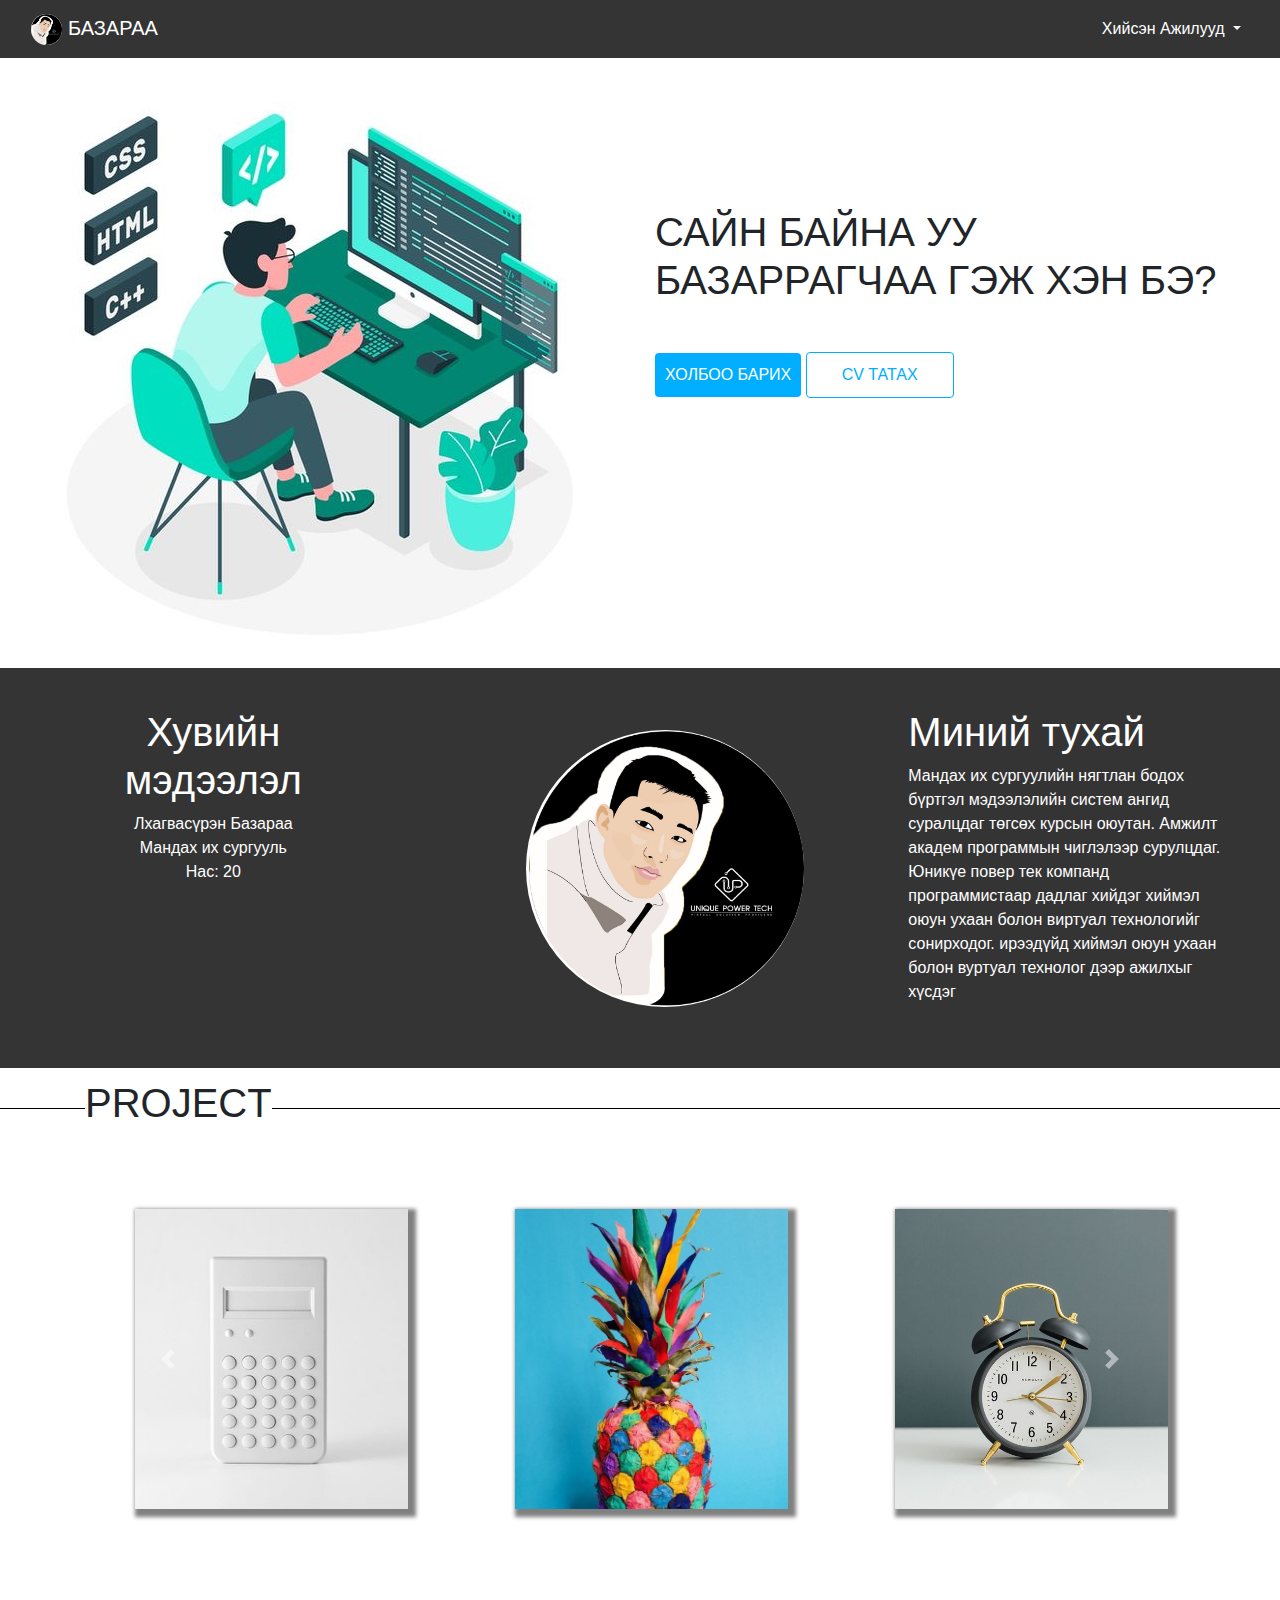
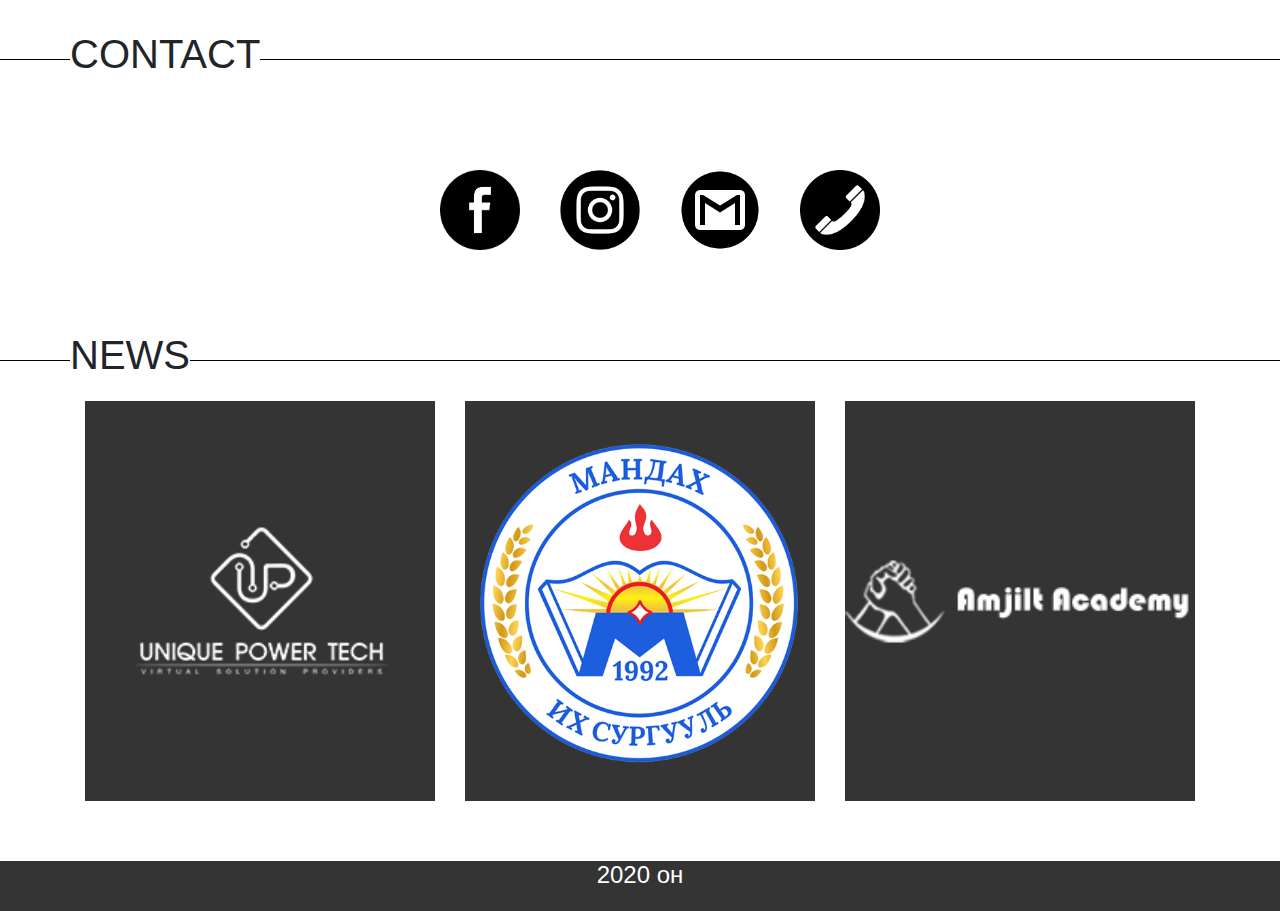
<file: index.html>
<!Doctype>
<html>
    <head>
        <title>bazraa</title>
        <link rel="stylesheet" href="https://stackpath.bootstrapcdn.com/bootstrap/4.5.2/css/bootstrap.min.css" integrity="sha384-JcKb8q3iqJ61gNV9KGb8thSsNjpSL0n8PARn9HuZOnIxN0hoP+VmmDGMN5t9UJ0Z" crossorigin="anonymous">
        <link rel="stylesheet" href="https://stackpath.bootstrapcdn.com/font-awesome/4.7.0/css/font-awesome.min.css" integrity="sha384-wvfXpqpZZVQGK6TAh5PVlGOfQNHSoD2xbE+QkPxCAFlNEevoEH3Sl0sibVcOQVnN" crossorigin="anonymous">
        <link rel="stylesheet" href="./css/style.css">
    </head>
<body>
   <div class="top-header">
        <div class="container-fluid">
            <nav class="navbar navbar-expand-lg navbar-light bg-light">
                <a class="navbar-brand" href="#"><img class="rounded-circle" src="./img/113347876_2700044296928580_6794358289877725226_n.jpg">  Базараа</a>
                <button class="navbar-toggler" type="button" data-toggle="collapse" data-target="#navbarNavDropdown" aria-controls="navbarNavDropdown" aria-expanded="false" aria-label="Toggle navigation">
                  <span class="navbar-toggler-icon"></span>
                </button>
                <div class="collapse navbar-collapse menu" id="navbarNavDropdown">
                  <ul class="navbar-nav  ml-auto">
                    <li class="nav-item dropdown">
                      <a class="nav-link dropdown-toggle" href="#" id="navbarDropdownMenuLink" role="button" data-toggle="dropdown" aria-haspopup="true" aria-expanded="false">
                        хийсэн ажилууд
                      </a>
                      <div class="dropdown-menu" aria-labelledby="navbarDropdownMenuLink">
                        <a class="dropdown-item" href="./calcutor/index.html">calculator</a>
                        <a class="dropdown-item" href="./backgroundcolorchanger/index.html">background color changer</a>
                        <a class="dropdown-item" href="./slideShow/index.html">stopwatch</a>
                        <a class="dropdown-item" href="./haich chuluu daawuu/haich chuluu daawuu.html">Game</a>
                        <a class="dropdown-item" href="./slider/slider.html">slide</a>
                        <a class="dropdown-item" href="./slideShow/index.html">slideShow</a>
                        <a class="dropdown-item" href="./back time/back time.html">Timer</a>
                        <a class="dropdown-item" href="./temdeglel/temdeglel.html">To do app</a>
                        <a class="dropdown-item" href="./random string/index.html">Random</a>
                        <a class="dropdown-item" href="./hidden click/hidden click.html">hide and seek</a>
                      </div>
                    </li>
                  </ul>
                </div>
              </nav>
        </div>
  </div>
   <div class="about-me">
        <div class="container-fluid">
            <div class="row">
            <div class="col-md-6 col-sm-6">
                <div class="picture-1">
                    <img src="./img/1.jpg">
                </div>
            </div>
            <div class="col-md-6 col col-sm-6">
                <div class="text">
                  <h1>сайн байна уу <br> Базаррагчаа гэж хэн бэ?</h1>
                  
                  <button class="contact-me">холбоо барих</button>
                  <button class="cv">cv татах</button>
                 </div>
            </div>
        </div>
    </div>
  </div>
  <div class="bazraa">
    <div class="container-fluid">
      <div class="row">
        <div class="col-md-4">
          <div class="intro">
            <h1>Хувийн мэдээлэл</h1>
            <p>Лхагвасүрэн Базараа <br>Мандах их сургууль <br>Нас: 20</p>
            
          </div>
        </div>
        <div class="col-md-4">
          <div class="pic">
            <img class="rounded-circle" src="./img/113347876_2700044296928580_6794358289877725226_n.jpg" >
          </div>
        </div>
        <div class="col-md-4">
          <div class="intro-1">
            <h1>Миний тухай</h1>
            <p>Мандах их сургуулийн нягтлан бодох бүртгэл мэдээлэлийн систем ангид суралцдаг төгсөх курсын оюутан. Амжилт академ программын чиглэлээр сурулцдаг. Юникүе повер тек компанд программистаар дадлаг хийдэг хиймэл оюун ухаан болон виртуал технологийг сонирходог. ирээдүйд хиймэл оюун ухаан болон вуртуал технолог дээр ажилхыг хүсдэг  </p>
            
          </div>
        </div>
      </div>
    </div>
  </div>
  
  <div class="projects">
    <div class="container">
      <div class="title">   
        <h1>project</h1>
      </div>
      <div id="carouselExampleIndicators" class="carousel slide" data-ride="carousel">
        <ol class="carousel-indicators">
          <li data-target="#carouselExampleIndicators" data-slide-to="0" class="active"></li>
          <li data-target="#carouselExampleIndicators" data-slide-to="1"></li>
          <li data-target="#carouselExampleIndicators" data-slide-to="2"></li>
        </ol>
        <div class="carousel-inner">
          <div class="carousel-item active">
            <div class="row">
              <div class="col-md-4 col-sm-12">
                <div class="pictur-menu-1">
                  <img src="./img/5bb230b3051679b01e5003ce2ffe4d80.jpg">
                    <div class="caption">
                      <h3> <a href="./calcutor/index.html">calculator</a></h3>
                    </div>
                </div>
              </div>
              <div class="col-md-4 col-sm-12">
                <div class="pictur-menu-1">
                  <img src="./img/362c85ae7abe02cff0b3ca6478fca736.jpg">
                  <div class="caption">
                    <h3><a href="./backgroundcolorchanger/index.html">background color changer</a></h3>
                  </div>
                </div>
              </div>
              <div class="col-md-4 col-sm-12">
                <div class="pictur-menu-1">
                  <img src="./img/db95301f192ca29842870c58fc17a765.jpg">
                    <div class="caption">
                      <h3><a href="./stopwatch/stopwatch.html">Stop watch</a></h3>
                    </div>
                </div>
              </div>
            </div>
          </div>
          <div class="carousel-item">
            <div class="row">
              <div class="col-md-4 col-sm-12">
                <div class="pictur-menu-1">
                  <img src="./img/eea1dc0d6aa88bda1ee156b3615a2ec6.jpg">
                    <div class="caption">
                      <h3><a href="./haich chuluu daawuu/haich chuluu daawuu.html">Game</a></h3>
                    </div>
                </div>
              </div>
              <div class="col-md-4 col-sm-12">
                <div class="pictur-menu-1">
                  <img src="./img/291acd03fe7f9d7b45bdb3a8337b2a87.jpg">
                    <div class="caption">
                      <h3><a href="./back time/back time.html">Timer</a> </h3>
                    </div>
                </div>
              </div>
              <div class="col-md-4 col-sm-12">
                <div class="pictur-menu-1">
                  <img src="./img/706185bccf1e7b832d803b2ebcc63eb4.jpg">
                    <div class="caption">
                      <h3><a href="./temdeglel/temdeglel.html">To do app</a></h3>
                    </div>
                </div>
              </div>
            </div>
          </div>
          <div class="carousel-item">
            <div class="row">
              <div class="col-md-4 col-sm-12">
                <div class="pictur-menu-1">
                  <img src="./img/eea1dc0d6aa88bda1ee156b3615a2ec6.jpg">
                    <div class="caption">
                      <h3><a href="./slider/slider.html">slider</a></h3>
                    </div>
                </div>
              </div>
              <div class="col-md-4 col-sm-12">
                <div class="pictur-menu-1">
                  <img src="./img/slider-show-video-236301_1x.png">
                    <div class="caption">
                      <h3><a href="./slideShow/index.html">slidshow</a></h3>
                    </div>
                </div>
              </div>
              <div class="col-md-4 col-sm-12">
                <div class="pictur-menu-1">
                  <img src="./img/51a9da513d7ad264048f4eeb8ce04215.jpg">
                    <div class="caption">
                      <h3><a href="./random string/">Random</a></h3>
                    </div>
                </div>
              </div>
            </div>
          </div>
          <div class="carousel-item">
            <div class="row">
              <div class="col-md-4 col-sm-12">
                <div class="pictur-menu-1">
                  <img src="./img/9570c403256f8b130827f32938fe1cf3.jpg">
                    <div class="caption">
                      <h3>hide and seek</h3>
                    </div>
                </div>
              </div>
            </div>
          </div>
        </div>
        <a class="carousel-control-prev" href="#carouselExampleIndicators" role="button" data-slide="prev">
          <span class="carousel-control-prev-icon" aria-hidden="true"></span>
          <span class="sr-only">Previous</span>
        </a>
        <a class="carousel-control-next" href="#carouselExampleIndicators" role="button" data-slide="next">
          <span class="carousel-control-next-icon" aria-hidden="true"></span>
          <span class="sr-only">Next</span>
        </a>
      </div>
    </div>
  </div>
 <div class="contact">
   <div class="container">
     <div class="row">
          <div class="title">
            <h1>contact</h1>
          </div>
     <div class="col-md-12 col-sm-12">
      <div class="social">
        <img  src="./img/images.png" >
        <img   src="./img/1024px-CIS-A2K_Instagram_Icon_(Black).svg.png">
        <img  src="./img/gmail_icon-icons.com_59877.png">
        <img src="./img/ico_yuvit_4.png" >
      </div>
     </div>
   </div>
  </div>
 </div>
 <div class="nemelt">
     <div class="container">
        <div class="row">
          <div class="title">
            <h1>news</h1>
          </div>
            <div class="col-md-4">
              <div class="uptech">
               <img src="./img/logo-last.png" >
               <div class="caption">
                  <h3>Ажилдаг байгуулга</h3>
               </div>
              </div>
            </div>
            <div class="col-md-4">
              <div class="uptech">
               <img src="./img/logo Mandakh.png" >
               <div class="caption">
                  <h3>Их сургууль</h3>
               </div>
              </div>
            </div>
            <div class="col-md-4">
              <div class="uptech">
               <img src="./img/logo white.png" >
               <div class="caption">
                  <h3>Нэмэлт сургууль</h3>
               </div>
              </div>
            </div>
        </div>
   </div>
 </div>
 <div class="footer">
   <h4>2020 он</h4>
 </div>
 <script src="https://code.jquery.com/jquery-3.5.1.slim.min.js" integrity="sha384-DfXdz2htPH0lsSSs5nCTpuj/zy4C+OGpamoFVy38MVBnE+IbbVYUew+OrCXaRkfj" crossorigin="anonymous"></script>
<script src="https://cdn.jsdelivr.net/npm/popper.js@1.16.1/dist/umd/popper.min.js" integrity="sha384-9/reFTGAW83EW2RDu2S0VKaIzap3H66lZH81PoYlFhbGU+6BZp6G7niu735Sk7lN" crossorigin="anonymous"></script>
<script src="https://stackpath.bootstrapcdn.com/bootstrap/4.5.2/js/bootstrap.min.js" integrity="sha384-B4gt1jrGC7Jh4AgTPSdUtOBvfO8shuf57BaghqFfPlYxofvL8/KUEfYiJOMMV+rV" crossorigin="anonymous"></script>
</body>
</html>
</file>
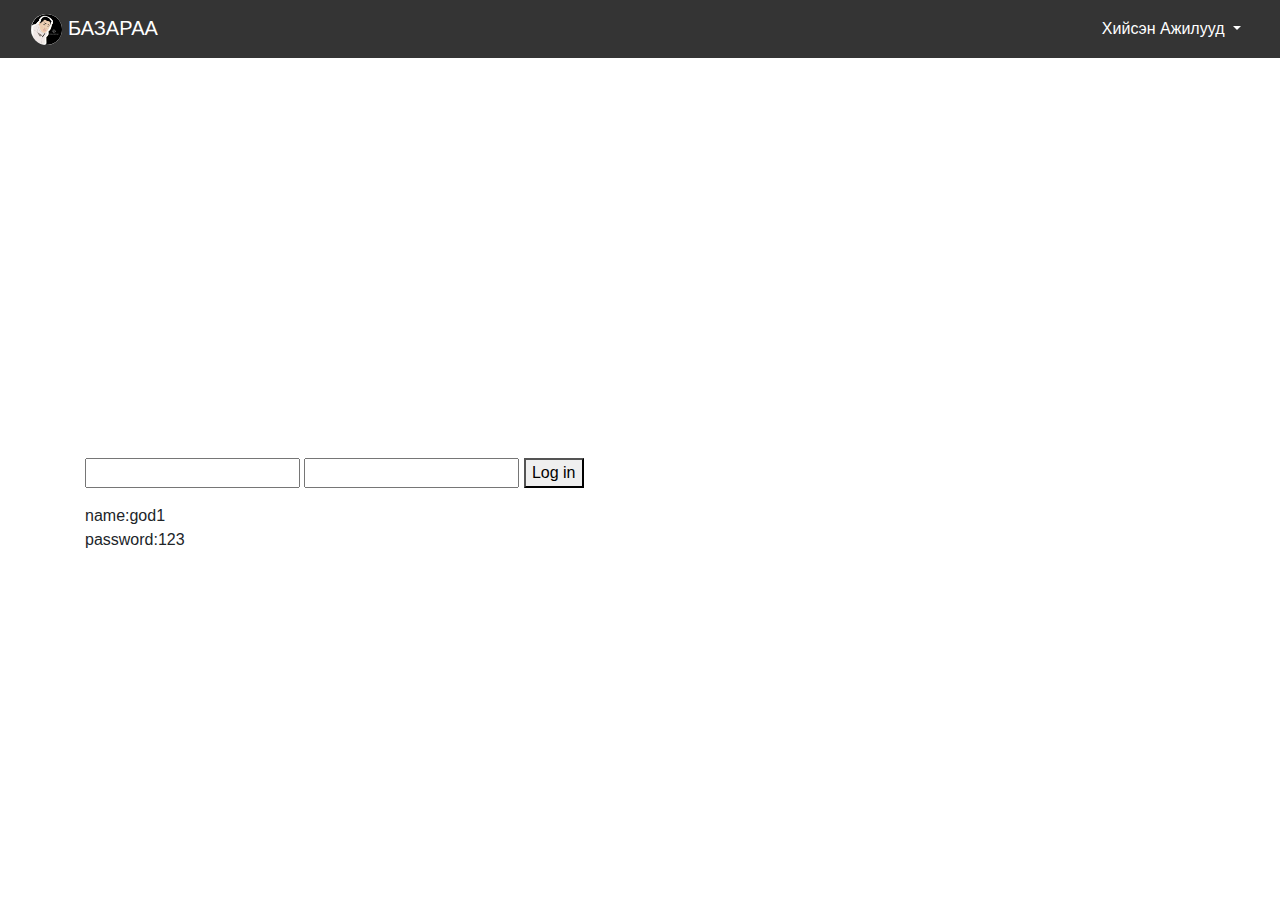
<file: log in/log in.html>
<html>

<head>
    <title>Log in</title>
    <meta charset="utf-8">
    <link rel="stylesheet" href="https://stackpath.bootstrapcdn.com/bootstrap/4.5.2/css/bootstrap.min.css" integrity="sha384-JcKb8q3iqJ61gNV9KGb8thSsNjpSL0n8PARn9HuZOnIxN0hoP+VmmDGMN5t9UJ0Z" crossorigin="anonymous">
    <link rel="stylesheet" href="https://stackpath.bootstrapcdn.com/font-awesome/4.7.0/css/font-awesome.min.css" integrity="sha384-wvfXpqpZZVQGK6TAh5PVlGOfQNHSoD2xbE+QkPxCAFlNEevoEH3Sl0sibVcOQVnN" crossorigin="anonymous">
    <link rel="stylesheet" href="css/style.css">
</head>

<body>
    <!----Menu---->
    <div class="top-header">
        <div class="container-fluid">
            <nav class="navbar navbar-expand-lg navbar-light bg-light">
                <a class="navbar-brand" href="#"><img class="rounded-circle" src="../img/113347876_2700044296928580_6794358289877725226_n.jpg">  Базараа</a>
                <button class="navbar-toggler" type="button" data-toggle="collapse" data-target="#navbarNavDropdown" aria-controls="navbarNavDropdown" aria-expanded="false" aria-label="Toggle navigation">
                  <span class="navbar-toggler-icon"></span>
                </button>
                <div class="collapse navbar-collapse menu" id="navbarNavDropdown">
                  <ul class="navbar-nav  ml-auto">
                    <li class="nav-item dropdown">
                      <a class="nav-link dropdown-toggle" href="#" id="navbarDropdownMenuLink" role="button" data-toggle="dropdown" aria-haspopup="true" aria-expanded="false">
                        хийсэн ажилууд
                      </a>
                      <div class="dropdown-menu" aria-labelledby="navbarDropdownMenuLink">
                        <a class="dropdown-item" href="#">Action</a>
                        <a class="dropdown-item" href="#">Another action</a>
                        <a class="dropdown-item" href="#">Something else here</a>
                      </div>
                    </li>
                  </ul>
                </div>
              </nav>
        </div>
  </div>
    <div class="container">
        <input id="name">
        <input id="password">
        <button onclick="start()">Log in</button>
        <p></p>
        <p id="guide">name:god1<br>password:123</p>
    </div>
    <script>
        var username = "god1"
        var password = "123"
        var check = document.querySelector("p")

        function start() {
            var username = document.getElementById("name")
            var password = document.getElementById("password")
            if (username.value == "god1" && password.value == "123") {
                check.innerHTML = "Logged in"
            } else {
                check.innerHTML = "Can't log in"
            }
            username.value = ' '
            password.value = ' '
        }
    </script>
      <script src="https://code.jquery.com/jquery-3.5.1.slim.min.js" integrity="sha384-DfXdz2htPH0lsSSs5nCTpuj/zy4C+OGpamoFVy38MVBnE+IbbVYUew+OrCXaRkfj" crossorigin="anonymous"></script>
      <script src="https://cdn.jsdelivr.net/npm/popper.js@1.16.1/dist/umd/popper.min.js" integrity="sha384-9/reFTGAW83EW2RDu2S0VKaIzap3H66lZH81PoYlFhbGU+6BZp6G7niu735Sk7lN" crossorigin="anonymous"></script>
      <script src="https://stackpath.bootstrapcdn.com/bootstrap/4.5.2/js/bootstrap.min.js" integrity="sha384-B4gt1jrGC7Jh4AgTPSdUtOBvfO8shuf57BaghqFfPlYxofvL8/KUEfYiJOMMV+rV" crossorigin="anonymous"></script>
</body>

</html>
</file>
<file: css/style.css>
*{
    margin: 0;
    padding: 0;
    position: relative;
}
.top-header{
    background-color: white;
    border: white 1px;
   background-color: #343434;
}
.navbar{
    background-color:#343434!important;
    text-transform: uppercase;

}
.navbar img{
    width: 3%;
}
.navbar-brand{
    color: white!important;   
}
.nav-link{
    color:white!important;
text-transform: capitalize;
}
.about-me{
    margin-top: 10px;
    height: 600px;
}
.picture-1{
    width: 100%;
    height: 800px;
}
.picture-1 img{
    width: 100%;
    height: 600px;
object-fit: scale-down;
}
.text{
    width: 100%;
    height: 600px;
}
.about-me .text h1{
    text-transform: uppercase;
    text-align: start;
    margin-top:140px;
}
.contact-me{
    background-color:rgb(0, 174, 255);
    text-align: center;
    text-transform: uppercase;
    border: none;
    padding: 10px;
    border-radius: 4px;
    color: white;
    margin-top: 40px;
}
.cv{
border:1px solid rgb(0, 174, 255) ;
border-radius:4px ;
padding: 10px 35px;
text-transform: uppercase;
background-color: white;
text-align: center;
color:rgb(0, 174, 255) ;
margin-top: 40px;
}
.bazraa{
    width: 100%;
    background-color: #343434;
}
.pic{
    width: 100%;
    height: 400px;
    display: flex;
    justify-content: center;
    align-items: center;
    margin-left:25px;
}

.pic img{
    width: 70%;
}
.intro{
    width: 100%;
    padding:40px;
    color: white;
    text-align: center;
}
.intro-1{
    width: 100%;
    padding:40px;
    color: white;
}

.projects{
        width: 100%;
        position: relative;
        border-top:1px black solid;
        margin-top: 40px;
}
.pictur-menu-1{
	width: 78%;
	position: relative;
	margin: 100px 50px;
	background-color: white;
	box-shadow: 4px 4px 4px 4px #808080;
	transition: all .8s;
}
.pictur-menu-1 img{
    position: relative;
    width: 100%;
    height: 300px;
   object-fit: cover;
	cursor: pointer;
}
.pictur-menu-1 .caption{
	width: 100%;
	height: 100%;
	position: absolute;
	background-color: black;
	opacity: 0;	
    top: 0;
    transition: all .8s;
    display: flex;
    justify-content: center;
    align-items: center;
}
.pictur-menu-1 .caption h3{
	font-size: 30px;
    color: white;
    display: flex;
    text-align: center;
    cursor: pointer;
}
.pictur-menu-1 .caption a{
    text-decoration: none;
    color:white;
}
.pictur-menu-1:hover img{
    width: 110%;
    transition: all.8s;
}
.pictur-menu-1:hover .caption{
	width: 110%;
    opacity: 0.7;
    transition: all.8s;
}
.title{
    position: absolute;
    height: 80px;
    background-color: white;
    top:-30px;
}
.title h1{
    text-transform: uppercase;
    height: 80px;
}
.more{
    background-color:rgb(0, 174, 255);
    text-align: center;
    text-transform: uppercase;
    border: none;
    padding: 10px;
    border-radius: 4px;
    color: white;
    position: absolute;
    right: 0;
    bottom: 0;
}
.contact{
    width: 100%;
    border-top:1px black solid;
    margin-top: 50px;
}
.social{
    width: 100%;
    height: 300px;
    display: flex;
    justify-content: center;
    align-items: center;
}
.social img{
    width: 80px;
    height: 80px;
    float: left;
    object-fit: cover;
    margin-left: 40px;
    cursor: pointer;
}
.footer{
    position: relative;
    width: 100%;
    height: 50px;
    background-color: #343434;
}
.footer h4{
text-align: center;
color: white;
margin-top:20px
}
.nemelt{
    width: 100%;
    padding: 40px;
    border-top:1px black solid;
}
.uptech{
width: 100%;
height: 400px;
display: flex;
position: relative;
justify-content: center;
align-items: center;
background-color: #343434;
}
.uptech img{
    width: 100%;
}
.mandakh{
width: 100%;
height: 400px;
display: flex;
justify-content: center;
align-items: center;
background-color: #343434;
position: relative;
}

.mandakh img{
    width: 80%;
}
.amjilt{
    width: 100%;
    height: 400px;
    display: flex;
    justify-content: center;
    align-items: center;
    background-color: #343434;
}
.amjilt img{
    width: 80%;
}
.uptech .caption{
    width: 100%;
	height: 40%;
	position: absolute;
    bottom: 0;
    transition: all .8s;
    display: flex;
    justify-content: center;
    align-items: center;
    visibility: hidden;
}
.uptech .caption h3{
    font-size: 30px;
    color:black;
    display: flex;
    text-align: center;
    cursor: pointer;
}
.uptech:hover .caption{
    width: 100%;
    background-color: white;
    opacity: 0.7;
    transition: all.8s;
  visibility: visible;
}
.mandakh.caption{
    width: 100%;
	height: 40%;
	position: absolute;
    bottom: 0;
    transition: all .8s;
    display: flex;
    justify-content: center;
    align-items: center;
    visibility: hidden;
}
.mandakh .caption h3{
    font-size: 30px;
    color:black;
    display: flex;
    text-align: center;
    cursor: pointer;
}
.mandakh:hover .caption{
    width: 100%;
    background-color: white;
    opacity: 0.7;
    transition: all.8s;
  visibility: visible;
}
.nemelt .title{
    position: absolute;
    height: 80px;
    background-color: white;
    top:-70px;
}
</file>
<file: log in/css/style.css>
/*---------Menu-------*/

.top-header{
    background-color: white;
    border: white 1px;
   background-color: #343434;
}
.navbar{
    background-color:#343434!important;
    text-transform: uppercase;

}
.navbar img{
    width: 3%;
}
.navbar-brand{
    color: white!important;   
}
.nav-link{
    color:white!important;
text-transform: capitalize;
}

.container {
    margin-top: 400px;
}

.back {
    font-size: 40px;
}
</file>
